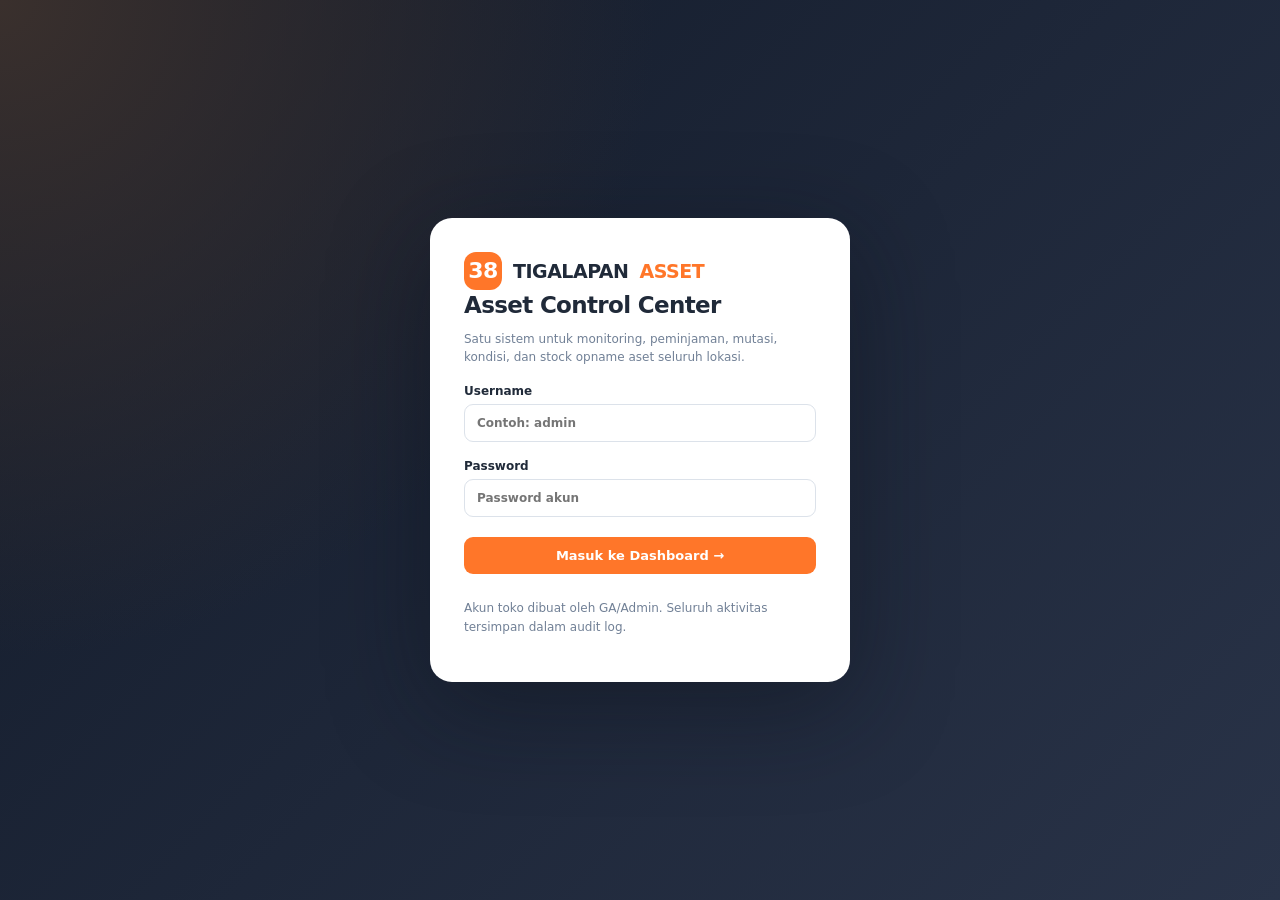
<file: data/original-interface.html>
<!DOCTYPE html>
<html lang="id">
<head>
  <base target="_top"><meta charset="utf-8"><meta name="viewport" content="width=device-width,initial-scale=1">
  <title>Tigalapan — Asset Control</title>
  <style>
    :root{--orange:#ff7629;--orange2:#ffb57a;--dark:#151c29;--side:#111827;--bg:#f5f7fa;--line:#e7ebf1;--text:#202a39;--muted:#718096;--green:#06875d;--red:#d63f45;--blue:#3478cf;--radius:14px}
    *{box-sizing:border-box}body{margin:0;background:var(--bg);color:var(--text);font-family:Inter,ui-sans-serif,system-ui,-apple-system,'Segoe UI',sans-serif;font-size:13px}button,input,select,textarea{font:inherit}button{cursor:pointer}button:disabled{opacity:.5;cursor:not-allowed}button:focus-visible,input:focus-visible,select:focus-visible,textarea:focus-visible{outline:2px solid var(--orange);outline-offset:1px}
    .loginpage{min-height:100vh;display:grid;place-items:center;background:radial-gradient(circle at 0 0,#3a302d 0,transparent 42%),linear-gradient(135deg,#121a29,#293348);padding:20px}.loginbox{width:min(420px,100%);background:#fff;border-radius:22px;padding:34px;box-shadow:0 24px 100px #0c101a70}.logo{display:flex;align-items:center;gap:11px;font-weight:850;font-size:19px;letter-spacing:-.5px}.mark{background:var(--orange);color:white;border-radius:12px;width:38px;height:38px;display:grid;place-items:center;font-weight:900;font-size:22px}.small{font-size:11px;color:var(--muted)}.muted{color:var(--muted)}.mt{margin-top:24px}.title{font-size:23px;font-weight:850;letter-spacing:-.65px;margin:2px 0 6px}.sub{color:var(--muted);font-size:12px;line-height:1.55}.loginbox label,.form-grid label{display:flex;flex-direction:column;gap:6px;font-weight:650;font-size:12px}.field{border:1px solid #dce2ea;border-radius:9px;padding:11px 12px;background:white;color:var(--text);min-width:0;width:100%}textarea.field{resize:vertical;min-height:80px}.loginbox label{margin-top:17px}
    .btn{border:1px solid transparent;background:var(--orange);color:#fff;border-radius:9px;padding:10px 15px;font-weight:700;display:inline-flex;align-items:center;justify-content:center;gap:8px;white-space:nowrap}.btn:hover{filter:brightness(.97)}.btn.outline{background:#fff;color:#333d4e;border-color:#dfe4eb}.btn.dark{background:#1f2937}.btn.danger{background:#fff0f0;color:#ae2432;border-color:#ffd4d4}.btn.tiny{padding:5px 8px;font-size:11px;border-radius:7px}.btn.full{width:100%;margin-top:20px}.error{background:#fff0f0;color:#a52e33;border:1px solid #ffd4d4;border-radius:8px;padding:11px;margin:12px 0}.hide{display:none!important}
    .app{display:flex;min-height:100vh}.sidebar{width:240px;background:var(--side);color:#d8deea;flex-shrink:0;padding:24px 14px;position:sticky;top:0;height:100vh;overflow:auto}.sidebar .logo{padding:0 10px;color:#fff}.sidebar .mark{width:34px;height:34px;font-size:19px}.sideCaption{font-size:10px;color:#76839a;text-transform:uppercase;letter-spacing:1.8px;font-weight:800;margin:29px 12px 11px}.nav{display:flex;gap:10px;align-items:center;padding:12px 14px;border-radius:10px;color:#abb6c7;margin:3px 0;cursor:pointer;font-weight:650}.nav:hover{background:#202d40;color:white}.nav.active{background:#30343f;color:white;border-left:3px solid var(--orange);padding-left:11px}.navicon{width:20px;text-align:center;color:#ff9d67;font-size:16px}.sidefoot{font-size:11px;color:#99a8bc;padding:18px 13px;border-top:1px solid #2e3a4d;margin-top:25px;line-height:1.8}
    .main{flex:1;min-width:0}.topbar{position:sticky;top:0;z-index:5;background:#fff;border-bottom:1px solid var(--line);min-height:76px;display:flex;align-items:center;justify-content:space-between;padding:12px 30px;gap:14px}.topbar h2{font-weight:850;font-size:19px;margin:0}.userpill{display:flex;align-items:center;gap:12px}.avatar{width:34px;height:34px;border-radius:10px;background:#ffe8d9;color:#c15513;display:grid;place-items:center;font-weight:850}.content{padding:26px 30px;max-width:1650px;margin:auto}.heading{display:flex;align-items:center;justify-content:space-between;gap:12px;margin-bottom:18px;flex-wrap:wrap}.heading h3{font-size:19px;letter-spacing:-.45px;margin:0 0 5px}.heading p{margin:0;color:var(--muted);font-size:12px}.flex{display:flex;align-items:center;gap:9px;flex-wrap:wrap}.filterbar{display:flex;gap:10px;flex-wrap:wrap;align-items:center;background:#fff;padding:15px;border-radius:12px;border:1px solid var(--line);margin-bottom:18px}.filterbar input,.filterbar select{border:1px solid var(--line);border-radius:8px;padding:9px 10px;background:#fff;min-width:130px;max-width:230px}.filterbar .search{min-width:220px;flex:1}
    .cards{display:grid;grid-template-columns:repeat(4,minmax(0,1fr));gap:15px;margin-bottom:18px}.card,.panel{background:#fff;border:1px solid var(--line);border-radius:var(--radius);box-shadow:0 2px 5px #17233e05}.card{padding:20px 19px;position:relative;overflow:hidden}.card:before{content:'';position:absolute;left:0;top:0;height:100%;width:4px;background:var(--orange)}.card .big{font-size:29px;font-weight:850;letter-spacing:-1px;margin:9px 0 2px}.card .kpiLabel{color:var(--muted);font-size:11px;font-weight:700;text-transform:uppercase;letter-spacing:.45px}.card .tinyNote{color:#9aa4b3;font-size:11px}.card.blue:before{background:#4c83d7}.card.green:before{background:#00a574}.card.red:before{background:#ef5656}.panels{display:grid;grid-template-columns:1fr 1fr;gap:16px}.panel{padding:18px}.panel h4{font-size:14px;margin:0 0 15px}.baritem{display:grid;grid-template-columns:minmax(130px,1fr) 2fr 53px;gap:12px;align-items:center;margin:13px 0}.barlabel{font-size:12px;overflow:hidden;text-overflow:ellipsis;white-space:nowrap}.track{height:10px;border-radius:99px;background:#edf1f5;overflow:hidden}.fill{height:100%;background:var(--orange);border-radius:99px}.fill.green{background:#11a076}.fill.blue{background:#5485da}.fill.red{background:#ed6565}.tablenote{color:#7f8999;font-size:11px;margin:12px 0 0}
    .tablewrap{max-width:100%;overflow:auto;background:white;border:1px solid var(--line);border-radius:12px}.table{border-collapse:collapse;width:100%;white-space:nowrap}.table th{background:#f8fafc;color:#718096;text-align:left;text-transform:uppercase;letter-spacing:.45px;font-size:10px;padding:13px 14px;font-weight:850;border-bottom:1px solid var(--line)}.table td{padding:12px 14px;border-bottom:1px solid #f0f3f7;vertical-align:middle}.table tbody tr:hover{background:#fcf8f4}.table tr:last-child td{border-bottom:none}.table td strong{font-size:12px}.table td small{display:block;color:#8791a0;font-size:10px;margin-top:2px;max-width:260px;overflow:hidden;text-overflow:ellipsis}.tag{border-radius:99px;padding:5px 9px;font-size:10px;font-weight:800;display:inline-block;background:#f0f2f6;color:#647084}.tag.ok{background:#e7f8f1;color:#078455}.tag.warn{background:#fff0de;color:#bc6b08}.tag.bad{background:#ffe9ea;color:#be2d3b}.tag.info{background:#e8f1ff;color:#3475bd}.empty{padding:50px 18px;text-align:center;color:var(--muted)}.empty span{font-size:35px;display:block;margin-bottom:8px}.linkbtn{background:none;border:0;color:#df6829;font-weight:750;padding:4px;cursor:pointer}.mutedline{background:#fff7ed;border-left:3px solid var(--orange);padding:11px 13px;border-radius:7px;font-size:12px;color:#9b621e;margin:12px 0}.pill{background:#f3f6f9;padding:7px 10px;border-radius:8px;font-size:11px}
    .overlay{position:fixed;inset:0;background:#121a29a8;z-index:20;display:grid;place-items:center;padding:12px;overflow:auto}.modal{background:#fff;border-radius:16px;max-width:760px;width:100%;max-height:90vh;overflow:auto;box-shadow:0 25px 100px #070e1966}.modal-head{padding:20px 23px;border-bottom:1px solid var(--line);display:flex;justify-content:space-between;align-items:center}.modal-head h3{margin:0;font-size:18px}.modalbody{padding:22px 23px}.modalfoot{padding:14px 23px;background:#f8fafc;display:flex;gap:10px;justify-content:flex-end;border-top:1px solid var(--line)}.form-grid{display:grid;grid-template-columns:1fr 1fr;gap:15px}.form-grid .wide{grid-column:1/-1}.xbtn{border:0;background:none;color:#8c98a6;font-size:22px;cursor:pointer}.notice{position:fixed;right:20px;bottom:20px;background:#1d2b3a;color:white;box-shadow:0 16px 35px #11182750;padding:14px 18px;border-radius:12px;max-width:370px;z-index:30;font-weight:600;line-height:1.5}.notice.err{background:#a92332}.indicator{display:inline-block;width:8px;height:8px;background:#15ae79;border-radius:100%;margin-right:6px}.soqty{width:85px!important;min-width:0!important}.so-note{min-width:150px!important}.mobileToggle{display:none}
    @media(max-width:1100px){.cards{grid-template-columns:repeat(2,1fr)}.panels{grid-template-columns:1fr}.sidebar{width:208px}.content{padding:20px}.topbar{padding:12px 20px}}
    @media(max-width:700px){.sidebar{position:fixed;z-index:12;transform:translateX(-105%);transition:.2s;width:255px}.sidebar.open{transform:none}.mobileToggle{display:block}.topbar{padding:10px 15px}.content{padding:16px}.cards{grid-template-columns:repeat(2,minmax(0,1fr));gap:10px}.card{padding:14px}.card .big{font-size:23px}.form-grid{grid-template-columns:1fr}.panel{padding:15px}.userpill .small{display:none}.heading h3{font-size:17px}.filterbar select,.filterbar input{max-width:100%;flex:1}.baritem{grid-template-columns:1fr 1.5fr 42px}}
  </style>
</head>
<body>
<div id="root"><div class="loginpage"><div class="loginbox"><div class="logo"><span class="mark">38</span>TIGALAPAN <span style="color:#ff7629">ASSET</span></div><p class="sub">Memuat aplikasi manajemen aset...</p></div></div></div>
<div id="modalRoot"></div><div id="toastRoot"></div>
<script>
'use strict';
const S={token:sessionStorage.getItem('tiga_asset_token')||'',user:null,data:null,view:'dashboard',filter:{branch:'ALL',q:'',category:'ALL',condition:'ALL',status:'ALL',period:'',from:'',to:''},soDetail:null};
const menu=[['dashboard','◫','Dashboard'],['assets','▦','Master Aset'],['statuses','◉','Status Aset'],['loans','⇄','Peminjaman'],['transfers','⇢','Transfer Aset'],['conditions','☑','Validasi Kondisi'],['so','▣','Stock Opname'],['maintenance','⚒','Maintenance'],['audit','◷','Audit Log'],['users','♙','Pengguna']];
const $=s=>document.querySelector(s),fmt=n=>new Intl.NumberFormat('id-ID').format(Number(n)||0),rp=n=>n===''?'—':'Rp '+fmt(n);
const esc=x=>String(x??'').replace(/[&<>"']/g,c=>({'&':'&amp;','<':'&lt;','>':'&gt;','"':'&quot;',"'":'&#39;'}[c]));
const eattr=esc;const dstr=s=>s?String(s).slice(0,10):'—';const dateNow=()=>{const p=Object.fromEntries(new Intl.DateTimeFormat('en-GB',{timeZone:'Asia/Makassar',day:'2-digit',month:'2-digit',year:'numeric'}).formatToParts(new Date()).map(x=>[x.type,x.value]));return p.year+'-'+p.month+'-'+p.day;};
const condOptions=['BAGUS','LAYAK PAKAI','TIDAK LAYAK PAKAI','RUSAK','BELUM DIPERIKSA'];
function call(name,...args){return new Promise((resolve,reject)=>{google.script.run.withSuccessHandler(resolve).withFailureHandler(err=>reject(new Error(err?.message||String(err))))[name](...args)});}
function toast(t,error=false){const div=document.createElement('div');div.className='notice'+(error?' err':'');div.textContent=t;$('#toastRoot').append(div);setTimeout(()=>div.remove(),4700);}
function fail(err){const msg=err?.message||String(err);toast(msg,true);if(/Sesi berakhir|Akun tidak aktif/.test(msg)){S.token='';sessionStorage.removeItem('tiga_asset_token');loginPage();}}
function busy(button,flag){if(button){button.disabled=flag;button.dataset.oldText??=button.innerHTML;button.innerHTML=flag?'Memproses...':button.dataset.oldText;}}
function loginPage(){
  $('#root').innerHTML=`<div class="loginpage"><div class="loginbox"><div class="logo"><span class="mark">38</span>TIGALAPAN <span style="color:var(--orange)">ASSET</span></div><h2 class="title mt">Asset Control Center</h2><p class="sub">Satu sistem untuk monitoring, peminjaman, mutasi, kondisi, dan stock opname aset seluruh lokasi.</p><form id="loginform"><label>Username<input class="field" name="username" required autocomplete="username" placeholder="Contoh: admin"></label><label>Password<input type="password" class="field" name="password" autocomplete="current-password" required placeholder="Password akun"></label><div id="loginerror" class="hide error"></div><button class="btn full" type="submit">Masuk ke Dashboard →</button></form><p class="sub" style="margin-top:25px">Akun toko dibuat oleh GA/Admin. Seluruh aktivitas tersimpan dalam audit log.</p></div></div>`;
  $('#loginform').onsubmit=async ev=>{ev.preventDefault();const b=ev.target.querySelector('button');busy(b,true);try{const f=Object.fromEntries(new FormData(ev.target));const r=await call('apiLogin',f.username,f.password);S.token=r.token;sessionStorage.setItem('tiga_asset_token',r.token);await refresh();}catch(e){$('#loginerror').textContent=e.message;$('#loginerror').classList.remove('hide');}finally{busy(b,false);}};
}
async function refresh(){S.data=await call('apiBootstrap',S.token);S.user=S.data.user;if(S.user.role==='STORE')S.filter.branch=S.user.branch;draw();}
function isManager(){return ['ADMIN','GA'].includes(S.user.role)}function isAdmin(){return S.user.role==='ADMIN'}function canOperate(){return S.user.role!=='AUDITOR'}
function draw(){
  const showMenus=menu.filter(x=>!((x[0]==='users'&&!isAdmin())||(x[0]==='audit'&&!isManager())));
  $('#root').innerHTML=`<div class="app"><aside class="sidebar" id="sidebar"><div class="logo"><span class="mark">38</span><div>TIGALAPAN<div class="small" style="color:#ffb389;letter-spacing:1.6px">ASSET CONTROL</div></div></div><div class="sideCaption">Workspace</div>${showMenus.map(m=>`<div class="nav ${S.view===m[0]?'active':''}" data-menu="${m[0]}"><span class="navicon">${m[1]}</span>${m[2]}</div>`).join('')}<div class="sidefoot"><span class="indicator"></span>Database terkoneksi<br>Role: ${esc(S.user.role)}<br>Lokasi: ${esc(S.user.branch)}</div></aside><div class="main"><div class="topbar"><div class="flex"><button class="btn outline mobileToggle" data-act="nav">☰</button><div><div class="small">TIGALAPAN INDONESIA / ASSET MANAGEMENT</div><h2>${esc(showMenus.find(x=>x[0]===S.view)?.[2]||'Dashboard')}</h2></div></div><div class="userpill"><div class="avatar">${esc(S.user.displayName.slice(0,1).toUpperCase())}</div><div><b>${esc(S.user.displayName)}</b><div class="small">${esc(S.user.role)} · ${esc(S.user.branch)}</div></div><button data-act="profile" class="btn outline tiny">Akun</button><button data-act="logout" class="btn outline tiny">Keluar</button></div></div><div id="content" class="content"></div></div></div>`;
  renderView();
}
function renderView(){
 const views={dashboard:renderDashboard,assets:renderAssets,statuses:renderStatuses,loans:renderLoans,transfers:renderTransfers,conditions:renderConditions,so:renderSO,maintenance:renderMaintenance,audit:renderAudit,users:renderUsers};
 (views[S.view]||renderDashboard)();
}
function setView(v){S.view=v;S.soDetail=null;draw();}
function header(title,description,buttons=''){return `<div class="heading"><div><h3>${title}</h3><p>${description}</p></div><div class="flex">${buttons}</div></div>`;}
function optionList(list,current){return list.map(x=>`<option value="${eattr(x)}" ${x===current?'selected':''}>${esc(x)}</option>`).join('');}
function filterBar(){
 const branches=S.user.role==='STORE'?[S.user.branch]:['ALL',...S.data.branches];
 const cats=['ALL',...new Set(S.data.assets.map(x=>x.category))].sort((a,b)=>a==='ALL'?-1:a.localeCompare(b));
 return `<div class="filterbar"><input class="search" id="f-q" value="${eattr(S.filter.q)}" placeholder="⌕ Cari ID, nama, merek, posisi..."><select id="f-branch" ${S.user.role==='STORE'?'disabled':''}>${optionList(branches,S.filter.branch)}</select><select id="f-cat">${optionList(cats,S.filter.category)}</select><select id="f-cond">${optionList(['ALL',...condOptions],S.filter.condition)}</select><select id="f-status">${optionList(['ALL','AKTIF','PERBAIKAN','TIDAK AKTIF','PERLU VERIFIKASI','DIPINDAHKAN'],S.filter.status)}</select><input id="f-period" type="month" value="${eattr(S.filter.period)}" title="Filter bulan & tahun update"><input id="f-from" type="date" value="${eattr(S.filter.from)}" title="Tanggal update dari"><input id="f-to" type="date" value="${eattr(S.filter.to)}" title="Tanggal update sampai"><button class="btn outline tiny" data-act="clearfilters">Reset</button><span class="small">Rentang tanggal = pembaruan terakhir aset</span></div>`;
}
function filteredAssets(){let a=S.data.assets;
 if(S.filter.branch!=='ALL')a=a.filter(x=>x.branch===S.filter.branch);
 if(S.filter.category!=='ALL')a=a.filter(x=>x.category===S.filter.category);
 if(S.filter.condition!=='ALL')a=a.filter(x=>x.condition===S.filter.condition);
 if(S.filter.status!=='ALL')a=a.filter(x=>x.status===S.filter.status);
 if(S.filter.period)a=a.filter(x=>dstr(x.updatedAt).slice(0,7)===S.filter.period);
 if(S.filter.from)a=a.filter(x=>dstr(x.updatedAt)>=S.filter.from);
 if(S.filter.to)a=a.filter(x=>dstr(x.updatedAt)<=S.filter.to);
 if(S.filter.q){const q=S.filter.q.toLocaleLowerCase('id-ID');a=a.filter(x=>[x.id,x.name,x.brand,x.branch,x.category,x.position,x.owner,x.serialNo,x.registrationNo].some(v=>String(v||'').toLocaleLowerCase('id-ID').includes(q)));}
 return a;
}
function paintFilterInputs(){
 $('#f-q')?.addEventListener('input',ev=>{S.filter.q=ev.target.value;renderView();const el=$('#f-q');if(el){el.focus();el.setSelectionRange(S.filter.q.length,S.filter.q.length);}});
 [['f-branch','branch'],['f-cat','category'],['f-cond','condition'],['f-status','status'],['f-period','period'],['f-from','from'],['f-to','to']].forEach(([id,key])=>$('#'+id)?.addEventListener('change',ev=>{S.filter[key]=ev.target.value;renderView();}));
}
function table(headers,rows){return `<div class="tablewrap"><table class="table"><thead><tr>${headers.map(t=>`<th>${t}</th>`).join('')}</tr></thead><tbody>${rows.length?rows.join(''):`<tr><td colspan="${headers.length}" class="empty"><span>⌕</span>Tidak ada data sesuai filter</td></tr>`}</tbody></table></div>`;}
function tag(x){const s=String(x||'').toUpperCase();const cls=/RUSAK|TERLAMBAT|DITOLAK|TIDAK LAYAK|DIBATALKAN/.test(s)?'bad':/BELUM|MENUNGGU|DIAJUKAN|PERLU|DILAPORKAN|DALAM PENGIRIMAN/.test(s)?'warn':/BAGUS|AKTIF|SELESAI|DISETUJUI|DITERIMA|DIKEMBALIKAN/.test(s)?'ok':'info';return `<span class="tag ${cls}">${esc(x||'—')}</span>`;}
function available(assetId){const asset=S.data.assets.find(x=>x.id===assetId);if(!asset)return 0;const loans=S.data.loans.filter(x=>x.assetId===assetId&&x.status==='DIPINJAM').reduce((a,x)=>a+Number(x.qty),0);const transfers=S.data.transfers.filter(x=>x.assetId===assetId&&['MENUNGGU PERSETUJUAN','DISETUJUI','DALAM PENGIRIMAN'].includes(x.status)).reduce((a,x)=>a+Number(x.qty),0);return Math.max(0,Number(asset.qty)-loans-transfers);}
function assetOpt(branchOnly=true){return S.data.assets.filter(x=>Number(x.qty)>0&&x.status!=='DIPINDAHKAN'&&(S.filter.branch==='ALL'||!branchOnly||x.branch===S.filter.branch)).map(x=>`<option value="${eattr(x.id)}">${esc(x.id)} · ${esc(x.name)} (${fmt(x.qty)} unit | ${esc(x.branch)})</option>`).join('');}
function kpi(label,value,note,style=''){return `<div class="card ${style}"><div class="kpiLabel">${label}</div><div class="big">${value}</div><div class="tinyNote">${note}</div></div>`;}
function bars(items,max=8,color=''){const ordered=[...items].sort((a,b)=>b[1]-a[1]).slice(0,max),denom=Math.max(1,...ordered.map(x=>x[1]));return ordered.map(([k,v])=>`<div class="baritem"><div class="barlabel" title="${eattr(k)}">${esc(k)}</div><div class="track"><div class="fill ${color}" style="width:${Math.max(0,v/denom*100).toFixed(2)}%"></div></div><b style="text-align:right">${fmt(v)}</b></div>`).join('')||'<p class="muted">Belum ada data.</p>';}
function groupSum(rows,key){return Object.entries(rows.reduce((o,x)=>(o[x[key]||'BELUM DIISI']=(o[x[key]||'BELUM DIISI']||0)+Number(x.qty||0),o),{}));}
function renderDashboard(){const assets=filteredAssets(),qty=assets.reduce((n,x)=>n+Number(x.qty),0),
  bad=assets.filter(x=>/RUSAK|TIDAK LAYAK/i.test(x.condition)).reduce((n,x)=>n+Number(x.qty),0),
  unknown=assets.filter(x=>!x.registrationNo).length,
  overdue=S.data.loans.filter(x=>x.status==='DIPINJAM'&&x.dueDate<dateNow()).length,
  pending=S.data.transfers.filter(x=>!['DITERIMA','DITOLAK','DIBATALKAN'].includes(x.status)).length;
 $('#content').innerHTML=header('Executive Dashboard','Ringkasan aset perusahaan, risiko, dan tindak lanjut secara real-time',`<button class="btn outline" data-act="export">↓ Export CSV</button>`)+filterBar()+
 `<div class="cards">${kpi('Total Kelompok Aset',fmt(assets.length),'Setiap baris aset mendapat 1 ID')}${kpi('Total Unit Terdata',fmt(qty),'Akumulasi kolom QTY','blue')}${kpi('Unit Rusak / Tidak Layak',fmt(bad),'Memerlukan pemeriksaan kondisi','red')}${kpi('Belum Punya Nomor FAT',fmt(unknown)+' baris','Registrasi perlu dilengkapi','green')}</div>
 <div class="cards">${kpi('Peminjaman Terlambat',fmt(overdue),'Pinjam aktif melewati due date','red')}${kpi('Transfer Belum Selesai',fmt(pending),'Request sampai diterima','blue')}${kpi('Validasi Menunggu',fmt(S.data.conditions.filter(x=>x.status==='MENUNGGU').length),'Laporan kondisi toko','')}${kpi('SO Menunggu Review',fmt(S.data.so.filter(x=>x.status==='DIAJUKAN').length),'Perlu persetujuan GA','green')}</div>
 <div class="panels"><div class="panel"><h4>Distribusi Unit per Lokasi</h4>${bars(groupSum(assets,'branch'),10)}</div><div class="panel"><h4>Kondisi Aset (unit)</h4>${bars(groupSum(assets,'condition'),8,'green')}<h4 style="margin-top:26px">Kategori Aset</h4>${bars(groupSum(assets,'category'),8,'blue')}</div></div>
 <p class="tablenote">Catatan: angka menunjukkan unit dan baris inventaris, bukan penilaian akuntansi. Filter tanggal merujuk ke pembaruan terakhir, bukan tanggal beli atau histori stok pada tanggal tersebut.</p>`;paintFilterInputs();}
function assetRow(x){return `<tr><td><strong>${esc(x.name)}</strong><small>${esc(x.id)} ${x.registrationNo?'· FAT '+esc(x.registrationNo):'· FAT belum terisi'}</small></td><td>${esc(x.brand||'—')}</td><td>${esc(x.category)}</td><td>${esc(x.branch)}<small>${esc(x.position||'—')}</small></td><td><strong>${fmt(x.qty)}</strong><small>Tersedia ${fmt(available(x.id))}</small></td><td>${tag(x.condition)}</td><td>${tag(x.status)}</td><td>${isManager()?`<button class="linkbtn" data-act="editAsset" data-id="${eattr(x.id)}">Edit</button>`:`<button class="linkbtn" data-act="inspectAsset" data-id="${eattr(x.id)}">Detail</button>`}</td></tr>`;}
function renderAssets(){const assets=filteredAssets();$('#content').innerHTML=header('Master Inventaris','Database terkonsolidasi dari sheet OKT 2026; 1 ID mewakili 1 baris/batch aset',`${isManager()?'<button class="btn" data-act="newAsset">+ Registrasi Aset</button>':''}<button class="btn outline" data-act="export">↓ Export CSV</button>`)+filterBar()+
 `<div class="mutedline">Data OKT tidak mempunyai nomor registrasi FAT dan tanggal pembelian. Kolom tersebut dibiarkan kosong sampai diverifikasi. Duplikasi nama aset tetap dipisah berdasarkan ID sumber.</div>`+table(['Nama & ID','Merek','Kategori','Lokasi / Posisi','Qty','Kondisi','Status','Aksi'],assets.slice(0,400).map(assetRow))+`<p class="tablenote">Menampilkan ${fmt(Math.min(400,assets.length))} dari ${fmt(assets.length)} baris sesuai filter. Gunakan pencarian/filter atau export seluruh hasil.</p>`;paintFilterInputs();}
function renderStatuses(){const assets=filteredAssets(),tot=assets.reduce((n,x)=>n+Number(x.qty),0);$('#content').innerHTML=header('Status Aset Keseluruhan','Analisis kondisi fisik dan status operasional per lokasi, kategori, tanggal, bulan, serta tahun',`<button class="btn outline" data-act="export">↓ Export CSV</button>`)+filterBar()+`<div class="cards">${kpi('Baris Terpantau',fmt(assets.length),'Sesuai filter')}${kpi('Qty Terpantau',fmt(tot),'Unit fisik terdata','blue')}${kpi('Unit Status Aktif',fmt(assets.filter(x=>x.status==='AKTIF').reduce((n,x)=>n+Number(x.qty),0)),'Qty operasional','green')}${kpi('Perlu Verifikasi',fmt(assets.filter(x=>x.status==='PERLU VERIFIKASI').length),'Jumlah baris membutuhkan validasi','red')}</div><div class="panels" style="margin-bottom:18px"><div class="panel"><h4>Status Operasional (baris)</h4>${bars(Object.entries(assets.reduce((o,x)=>(o[x.status]=(o[x.status]||0)+1,o),{})),8,'blue')}</div><div class="panel"><h4>Kondisi Fisik (qty unit)</h4>${bars(groupSum(assets,'condition'),8,'green')}</div></div>`+table(['Aset','Toko','Kategori','Qty','Kondisi','Status','Update'],assets.slice(0,400).map(x=>`<tr><td><strong>${esc(x.name)}</strong><small>${esc(x.id)}</small></td><td>${esc(x.branch)}</td><td>${esc(x.category)}</td><td>${fmt(x.qty)}</td><td>${tag(x.condition)}</td><td>${tag(x.status)}</td><td>${esc(dstr(x.updatedAt))}</td></tr>`))+`<p class="tablenote">Menampilkan ${Math.min(400,assets.length)} dari ${assets.length} baris. Filter periode mengacu pada tanggal update terakhir aset.</p>`;paintFilterInputs();}
function renderLoans(){const rows=S.data.loans.filter(x=>S.filter.branch==='ALL'||x.branch===S.filter.branch).slice().reverse();const over=x=>x.status==='DIPINJAM'&&x.dueDate<dateNow();$('#content').innerHTML=header('Peminjaman Aset','Monitoring peminjam, jumlah, due date, dan pengembalian',canOperate()?'<button class="btn" data-act="newLoan">+ Catat Peminjaman</button>':'')+`<div class="mutedline">Qty yang sedang dipinjam akan mengurangi jumlah unit tersedia untuk peminjaman dan mutasi selanjutnya.</div>`+table(['Aset','Peminjam','Lokasi','Qty','Pinjam','Due Date','Status','Keterangan','Tindakan'],rows.map(x=>`<tr><td><strong>${esc(x.assetName)}</strong><small>${esc(x.assetId)}</small></td><td>${esc(x.borrower)}</td><td>${esc(x.branch)}</td><td>${fmt(x.qty)}</td><td>${esc(dstr(x.borrowDate))}</td><td><strong>${esc(dstr(x.dueDate))}</strong>${over(x)?`<small>${tag('TERLAMBAT')}</small>`:''}</td><td>${tag(x.status)}</td><td title="${eattr(x.notes)}">${esc(String(x.notes||'—').slice(0,65))}</td><td>${canOperate()&&x.status==='DIPINJAM'?`<button class="btn tiny outline" data-act="returnLoan" data-id="${eattr(x.id)}">Kembalikan</button>`:'—'}</td></tr>`));}
function renderTransfers(){const rows=S.data.transfers.filter(x=>S.filter.branch==='ALL'||x.fromBranch===S.filter.branch||x.toBranch===S.filter.branch).slice().reverse();
 function action(x){if(!canOperate())return '—';let btn=[];const state=x.status,global=isManager(),from=global||x.fromBranch===S.user.branch,to=global||x.toBranch===S.user.branch;
 if(state==='MENUNGGU PERSETUJUAN'&&global)btn.push(['APPROVE','Setujui'],['REJECT','Tolak']);
 if(state==='MENUNGGU PERSETUJUAN'&&from)btn.push(['CANCEL','Batal']);
 if(state==='DISETUJUI'&&from)btn.push(['SHIP','Kirim']);
 if(state==='DALAM PENGIRIMAN'&&to)btn.push(['RECEIVE','Terima']);
 return btn.map(([v,label])=>`<button class="btn tiny outline" data-act="transfer" data-id="${eattr(x.id)}" data-value="${v}">${label}</button>`).join(' ')||'—';}
 $('#content').innerHTML=header('Transfer & Tracking','Alur: diajukan → disetujui GA → dikirim → diterima toko tujuan',canOperate()?'<button class="btn" data-act="newTransfer">+ Ajukan Transfer</button>':'')+table(['Nomor / Aset','Dari','Ke','Qty','Status','Pemohon','Waktu / Jejak','Aksi'],rows.map(x=>`<tr><td><strong>${esc(x.assetName)}</strong><small>${esc(x.id)} · ${esc(x.assetId)}</small></td><td>${esc(x.fromBranch)}</td><td>${esc(x.toBranch)}</td><td>${fmt(x.qty)}</td><td>${tag(x.status)}</td><td>${esc(x.requestedBy)}</td><td><small>Request: ${esc(dstr(x.requestedAt))}<br>Approve: ${esc(x.approvedBy||'—')}<br>Kirim: ${esc(x.shippedBy||'—')}<br>Terima: ${esc(x.receivedBy||'—')}<br>Aset baru: ${esc(x.destinationAssetId||'—')}</small></td><td>${action(x)}</td></tr>`));}
function renderConditions(){const rows=S.data.conditions.filter(x=>S.filter.branch==='ALL'||x.branch===S.filter.branch).slice().reverse();$('#content').innerHTML=header('Validasi Kondisi Aset','Toko mengajukan hasil pemeriksaan; GA dapat menyetujui atau menolak',canOperate()?'<button class="btn" data-act="newCondition">+ Validasi Kondisi</button>':'')+table(['Aset','Toko','Kondisi Sebelumnya','Hasil Pemeriksaan','Status','Pelapor','Keterangan / Foto','Review'],rows.map(x=>`<tr><td><strong>${esc(x.assetName)}</strong><small>${esc(x.assetId)}</small></td><td>${esc(x.branch)}</td><td>${tag(x.oldCondition)}</td><td>${tag(x.newCondition)}</td><td>${tag(x.status)}</td><td>${esc(x.reportedBy)}<small>${esc(dstr(x.reportedAt))}</small></td><td>${esc(String(x.notes).slice(0,65))}${x.photoUrl?`<small><a href="${eattr(x.photoUrl)}" target="_blank" rel="noopener noreferrer">Lihat foto ↗</a></small>`:''}</td><td>${isManager()&&x.status==='MENUNGGU'?`<button class="btn tiny" data-act="conditionApprove" data-id="${eattr(x.id)}">Setujui</button> <button class="btn tiny danger" data-act="conditionReject" data-id="${eattr(x.id)}">Tolak</button>`:`${esc(x.reviewedBy||'—')}`}</td></tr>`));}
function renderSO(){if(S.soDetail){renderSODetail();return;}const rows=S.data.so.filter(x=>S.filter.branch==='ALL'||x.branch===S.filter.branch).slice().reverse();$('#content').innerHTML=header('Stock Opname Aset','Toko menghitung qty fisik dan mengajukan selisih untuk disetujui GA',canOperate()?'<button class="btn" data-act="newSO">+ Mulai Stock Opname</button>':'')+`<div class="mutedline">Proses persetujuan SO mengoreksi jumlah master bila terdapat selisih. Sistem menolak persetujuan jika qty master berubah sejak sesi dibuat atau bertabrakan dengan komitmen pinjam/transfer.</div>`+table(['Sesi','Lokasi','Dibuat oleh','Tanggal','Status','Diajukan','Disetujui','Aksi'],rows.map(x=>`<tr><td><strong>${esc(x.id)}</strong></td><td>${esc(x.branch)}</td><td>${esc(x.createdBy)}</td><td>${esc(dstr(x.createdAt))}</td><td>${tag(x.status)}</td><td>${esc(x.submittedBy||'—')}</td><td>${esc(x.approvedBy||'—')}</td><td><button class="btn outline tiny" data-act="openSO" data-id="${eattr(x.id)}">Buka / Hitung</button></td></tr>`));}
async function openSO(id){try{S.soDetail=await call('apiSOItems',S.token,id);renderSODetail();}catch(e){fail(e);}}
function renderSODetail(){const {so,items}=S.soDetail;const draft=so.status==='DRAFT'&&canOperate(),submitted=so.status==='DIAJUKAN';$('#content').innerHTML=header(`Stock Opname — ${esc(so.id)}`,`${esc(so.branch)} · ${items.length} baris · status ${so.status}`,`<button class="btn outline" data-act="closeSO">← Semua Sesi</button>${draft?'<button class="btn" data-act="saveSO">Simpan Hitungan</button><button class="btn dark" data-act="submitSO">Ajukan ke GA</button>':''}${submitted&&isManager()?'<button class="btn" data-act="approveSO">Setujui & Rekonsiliasi</button>':''}`)+`<p class="mutedline">Masukkan jumlah unit aktual per baris. Nilai 0 berarti tidak ditemukan; kosong berarti belum dihitung. Simpan sebelum mengajukan.</p>`+table(['ID & Aset','Qty Sistem','Qty Aktual','Selisih','Kondisi Aktual','Catatan'],items.map(x=>`<tr data-so-asset="${eattr(x.assetId)}"><td><strong>${esc(x.assetName)}</strong><small>${esc(x.assetId)}</small></td><td>${fmt(x.qtySystem)}</td><td>${draft?`<input class="field soqty" type="number" min="0" step="1" data-so-field="qtyCounted" value="${eattr(x.qtyCounted)}">`:(x.qtyCounted===''?'—':fmt(x.qtyCounted))}</td><td>${x.qtyCounted===''?'—':fmt(Number(x.qtyCounted)-Number(x.qtySystem))}</td><td>${draft?`<select class="field" data-so-field="condition">${optionList(condOptions,x.condition)}</select>`:tag(x.condition)}</td><td>${draft?`<input class="field so-note" data-so-field="notes" value="${eattr(x.notes)}" placeholder="Jika ada selisih">`:esc(x.notes||'—')}</td></tr>`));}
function soCounts(){return [...document.querySelectorAll('tr[data-so-asset]')].map(tr=>({assetId:tr.dataset.soAsset,qtyCounted:tr.querySelector('[data-so-field=qtyCounted]').value,condition:tr.querySelector('[data-so-field=condition]').value,notes:tr.querySelector('[data-so-field=notes]').value}));}
function renderMaintenance(){const rows=S.data.maintenance.filter(x=>S.filter.branch==='ALL'||x.branch===S.filter.branch).slice().reverse();$('#content').innerHTML=header('Maintenance & Service','Pelaporan kerusakan, vendor/teknisi, tindakan, biaya, dan penyelesaian',canOperate()?'<button class="btn" data-act="newMaintenance">+ Laporkan Kerusakan</button>':'')+table(['Tiket & Aset','Lokasi','Masalah','Target','Vendor','Biaya','Status','Aksi'],rows.map(x=>`<tr><td><strong>${esc(x.assetName)}</strong><small>${esc(x.id)} · ${esc(dstr(x.createdAt))}</small></td><td>${esc(x.branch)}</td><td>${esc(String(x.issue).slice(0,70))}</td><td>${esc(dstr(x.dueDate))}</td><td>${esc(x.vendor||'—')}</td><td>${rp(x.cost)}</td><td>${tag(x.status)}</td><td>${isManager()?`<button class="btn tiny outline" data-act="editMaintenance" data-id="${eattr(x.id)}">Kelola</button>`:'—'}</td></tr>`));}
function renderAudit(){if(!isManager())return;$('#content').innerHTML=header('Audit Log','Jejak aktivitas terpenting, 250 event terbaru')+table(['Tanggal / Jam','Akun','Role','Aksi','Entitas','Cabang','Detail'],S.data.audit.map(x=>`<tr><td>${esc(x.at)}</td><td>${esc(x.actor)}</td><td>${esc(x.role)}</td><td>${tag(x.action)}</td><td>${esc(x.entity)}<small>${esc(x.entityId)}</small></td><td>${esc(x.branch)}</td><td>${esc(String(x.details||'').slice(0,130))}</td></tr>`));}
function renderUsers(){if(!isAdmin())return;$('#content').innerHTML=header('Pengguna & Hak Akses','Akses toko dibatasi pada lokasi akun; admin mengatur seluruh akun',`<button class="btn" data-act="newUser">+ Tambah Akun</button>`)+table(['Akun','Nama','Role','Lokasi','Aktif','Aksi'],S.data.users.map(x=>`<tr><td><strong>${esc(x.username)}</strong></td><td>${esc(x.displayName)}</td><td>${tag(x.role)}</td><td>${esc(x.branch)}</td><td>${tag(x.active)}</td><td><button class="btn tiny outline" data-act="editUser" data-id="${eattr(x.username)}">Edit / Reset Password</button></td></tr>`));}
function dialog(title,body,onSubmit,submitLabel='Simpan'){const el=document.createElement('div');el.className='overlay';el.id='dialog';el.innerHTML=`<div class="modal" role="dialog" aria-modal="true" aria-label="${eattr(title)}"><div class="modal-head"><h3>${esc(title)}</h3><button class="xbtn" data-act="closeDialog">×</button></div><form id="modalform"><div class="modalbody"><div class="form-grid">${body}</div></div><div class="modalfoot"><button type="button" class="btn outline" data-act="closeDialog">Batal</button><button type="submit" class="btn">${esc(submitLabel)}</button></div></form></div>`;$('#modalRoot').innerHTML='';$('#modalRoot').append(el);$('#modalform').onsubmit=async event=>{event.preventDefault();const b=event.target.querySelector('[type=submit]');busy(b,true);try{await onSubmit(Object.fromEntries(new FormData(event.target)));closeDialog();await refresh();toast('Data berhasil disimpan.');}catch(e){fail(e)}finally{busy(b,false);}};}
function closeDialog(){$('#modalRoot').innerHTML='';}
function field(label,name,val='',type='text',required=false,extra=''){return `<label>${esc(label)}<input class="field" name="${eattr(name)}" type="${type}" value="${eattr(val)}" ${required?'required':''} ${extra}></label>`;}
function choice(label,name,values,val='',extra=''){return `<label>${esc(label)}<select class="field" name="${eattr(name)}" ${extra}>${optionList(values,val)}</select></label>`;}
function textArea(label,name,val=''){return `<label class="wide">${esc(label)}<textarea class="field" name="${eattr(name)}">${esc(val)}</textarea></label>`;}
function assetChoice(){return `<label class="wide">Pilih aset<select class="field" required name="assetId"><option value="">-- Pilih --</option>${assetOpt(true)}</select></label>`;}
function branchChoice(value){return choice('Toko / Lokasi','branch',S.user.role==='STORE'?[S.user.branch]:S.data.branches,value||S.filter.branch==='ALL'?value||S.data.branches[0]:S.filter.branch);}
function openAsset(id){const old=S.data.assets.find(x=>x.id===id),x=old||{},bs=S.data.branches;const readonly=!isManager();
 if(readonly){dialog('Detail Aset',`<div class="wide"><b>${esc(x.name)}</b><p>${esc(x.id)} · ${esc(x.branch)} · ${tag(x.condition)}</p><p>Qty: ${fmt(x.qty)} · Tersedia: ${fmt(available(x.id))} · FAT: ${esc(x.registrationNo||'belum diisi')}</p><p>${esc(x.notes||'Tanpa keterangan')}</p></div>`,async()=>true,'Tutup');return;}
 dialog(old?'Edit Master Aset':'Registrasi Aset Baru',
 field('Nama Aset *','name',x.name||'','text',true,'class="field"')+field('Merek / Tipe','brand',x.brand||'')+
 choice('Kategori *','category',['Aset Perabotan','Aset Elektronik','Aset Mesin','BELUM DIKLASIFIKASI'],x.category||'Aset Perabotan')+
 choice('Toko / Lokasi *','branch',bs,x.branch||bs[0],old?'disabled':'')+
 field('Qty *','qty',x.qty??1,'number',true,'min="0" step="1"')+choice('Kondisi','condition',condOptions,x.condition||'BAGUS')+
 choice('Status','status',['AKTIF','PERBAIKAN','TIDAK AKTIF','PERLU VERIFIKASI','DIPINDAHKAN'],x.status||'AKTIF')+
 field('Posisi / Area','position',x.position||'')+field('Penanggung Jawab','owner',x.owner||'')+
 field('Nomor Registrasi FAT','registrationNo',x.registrationNo||'')+field('Nomor Seri','serialNo',x.serialNo||'')+
 field('Tanggal Pembelian','purchaseDate',x.purchaseDate||'','date')+field('Harga Beli (Rp)','purchasePrice',x.purchasePrice??'','number',false,'min="0" step="1"')+
 field('URL Foto (https)','photoUrl',x.photoUrl||'','url')+textArea('Keterangan','notes',x.notes||''),
 async f=>{f.id=id||'';if(old)f.branch=old.branch;await call('apiSaveAsset',S.token,f);});
}
function openLoan(){dialog('Catat Peminjaman',assetChoice()+field('Nama Peminjam *','borrower','','text',true)+field('Qty Dipinjam *','qty',1,'number',true,'min="1"')+field('Tanggal Pinjam *','borrowDate',dateNow(),'date',true)+field('Jatuh Tempo *','dueDate',dateNow(),'date',true)+textArea('Keterangan / Tujuan Peminjaman','notes'),async f=>call('apiCreateLoan',S.token,f));}
function openTransfer(){dialog('Ajukan Transfer Aset',assetChoice()+choice('Toko Tujuan','toBranch',S.data.branches.filter(x=>S.user.role!=='STORE'||x!==S.user.branch),S.data.branches.find(x=>x!==S.user.branch)||'')+field('Qty Transfer *','qty',1,'number',true,'min="1"')+textArea('Alasan dan Keterangan','notes'),async f=>call('apiCreateTransfer',S.token,f));}
function openCondition(){dialog('Validasi Kondisi Aset',assetChoice()+choice('Kondisi Aktual *','newCondition',condOptions.slice(0,4),'BAGUS')+field('URL Foto Bukti (https)','photoUrl','','url')+textArea('Keterangan Hasil Inspeksi *','notes'),async f=>call('apiReportCondition',S.token,f));}
function openSOCreate(){dialog('Mulai Sesi Stock Opname',choice('Toko / Lokasi','branch',S.user.role==='STORE'?[S.user.branch]:S.data.branches,S.user.role==='STORE'?S.user.branch:(S.filter.branch==='ALL'?S.data.branches[0]:S.filter.branch))+textArea('Keterangan / Periode','notes'),async f=>call('apiStartSO',S.token,f.branch,f.notes),'Mulai Opname');}
function openMaintenance(id){const old=S.data.maintenance.find(x=>x.id===id),x=old||{};
 dialog(old?'Kelola Tiket Maintenance':'Laporkan Kerusakan',old?
 `<div class="wide"><b>${esc(x.assetName)} · ${esc(x.branch)}</b><p class="sub">${esc(x.issue)}</p></div>`+choice('Status','status',['DILAPORKAN','DIPROSES','SELESAI','DIBATALKAN'],x.status)+field('Vendor / Teknisi','vendor',x.vendor)+field('Biaya (Rp)','cost',x.cost,'number',false,'min="0"')+field('Target Penyelesaian','dueDate',x.dueDate,'date')+textArea('Tindakan / Hasil Perbaikan','action',x.action):
 assetChoice()+textArea('Jenis Kerusakan / Keluhan *','issue')+field('Target Penyelesaian','dueDate','','date')+field('Vendor / Teknisi','vendor')+field('Estimasi Biaya (Rp)','cost','','number',false,'min="0"'),async f=>{if(old){f.id=id;await call('apiUpdateMaintenance',S.token,f);}else await call('apiCreateMaintenance',S.token,f);});}
function openUser(id){const old=S.data.users.find(x=>x.username===id),x=old||{};
 dialog(old?'Edit / Reset User':'Buat Akun Toko / GA',field('Username *','username',x.username||'','text',true,old?'readonly':'')+field('Nama Pengguna','displayName',x.displayName||'')+
 choice('Role','role',['STORE','GA','AUDITOR','ADMIN'],x.role||'STORE')+choice('Toko (wajib untuk STORE)','branch',S.data.branches,x.branch&&x.branch!=='ALL'?x.branch:S.data.branches[0])+
 choice('Status Akun','active',['YES','NO'],x.active||'YES')+field(old?'Password Baru (kosong = tidak berubah) *':'Password Awal (min. 12 karakter) *','password','','password',!old,'minlength="12"'),async f=>call('apiSaveUser',S.token,f));}
function openProfile(){dialog('Ubah Password Akun',field('Password Lama','oldPassword','','password',true)+field('Password Baru (min. 12 karakter)','newPassword','','password',true,'minlength="12"'),async f=>call('apiChangePassword',S.token,f.oldPassword,f.newPassword),'Ubah Password');}
function exportCsv(){const cols=['id','name','brand','qty','category','condition','position','branch','notes','owner','purchaseDate','purchasePrice','registrationNo','serialNo','status','source','sourceRow','createdAt','updatedAt','photoUrl'];let out=[cols.join(',')];
 filteredAssets().forEach(r=>out.push(cols.map(k=>{let v=String(r[k]??'');if(/^[=+\-@]/.test(v))v="'"+v;return '"'+v.replace(/"/g,'""')+'"';}).join(',')));
 const b=new Blob(['\ufeff'+out.join('\r\n')],{type:'text/csv;charset=utf-8;'}),url=URL.createObjectURL(b),a=document.createElement('a');a.href=url;a.download='tigalapan_aset_'+dateNow()+'.csv';document.body.append(a);a.click();a.remove();setTimeout(()=>URL.revokeObjectURL(url),1000);}
async function actAsync(fn,confirmText){if(confirmText&&!confirm(confirmText))return;try{await fn();await refresh();toast('Transaksi berhasil disimpan.');}catch(e){fail(e)}}
document.addEventListener('click',async e=>{
 const el=e.target.closest('[data-menu],[data-act]');if(!el)return;
 if(el.dataset.menu){setView(el.dataset.menu);return;}
 const action=el.dataset.act,id=el.dataset.id,val=el.dataset.value;
 if(action==='nav'){$('#sidebar')?.classList.toggle('open');return;}
 if(action==='closeDialog'){closeDialog();return;}
 if(action==='clearfilters'){S.filter={branch:S.user.role==='STORE'?S.user.branch:'ALL',q:'',category:'ALL',condition:'ALL',status:'ALL',period:'',from:'',to:''};renderView();return;}
 if(action==='logout'){await call('apiLogout',S.token).catch(()=>{});S.token='';S.data=null;sessionStorage.removeItem('tiga_asset_token');loginPage();return;}
 if(action==='profile'){openProfile();return;}
 if(action==='export'){exportCsv();return;}
 if(action==='newAsset'){openAsset();return;}if(action==='editAsset'||action==='inspectAsset'){openAsset(id);return;}
 if(action==='newLoan'){openLoan();return;}if(action==='returnLoan'){await actAsync(()=>call('apiReturnLoan',S.token,id,prompt('Keterangan pengembalian (opsional):')||''),'Konfirmasi aset sudah dikembalikan?');return;}
 if(action==='newTransfer'){openTransfer();return;}if(action==='transfer'){await actAsync(()=>call('apiAdvanceTransfer',S.token,id,val),`Konfirmasi perubahan transfer ${id} (${val})?`);return;}
 if(action==='newCondition'){openCondition();return;}if(action==='conditionApprove'||action==='conditionReject'){await actAsync(()=>call('apiReviewCondition',S.token,id,action==='conditionApprove'),`Konfirmasi ${action==='conditionApprove'?'persetujuan':'penolakan'} validasi ini?`);return;}
 if(action==='newSO'){openSOCreate();return;}if(action==='openSO'){await openSO(id);return;}if(action==='closeSO'){S.soDetail=null;renderSO();return;}
 if(action==='saveSO'){await actAsync(async()=>{await call('apiSaveSOCounts',S.token,S.soDetail.so.id,soCounts());S.soDetail=await call('apiSOItems',S.token,S.soDetail.so.id);});return;}
 if(action==='submitSO'){await actAsync(async()=>{await call('apiSaveSOCounts',S.token,S.soDetail.so.id,soCounts());await call('apiSubmitSO',S.token,S.soDetail.so.id);S.soDetail=null;},'Ajukan hasil SO ke GA? Setelah diajukan, data tidak dapat diubah.');return;}
 if(action==='approveSO'){await actAsync(async()=>{await call('apiApproveSO',S.token,S.soDetail.so.id);S.soDetail=null;},'Setujui SO? Selisih qty akan langsung memperbarui master aset dan tercatat di audit log.');return;}
 if(action==='newMaintenance'){openMaintenance();return;}if(action==='editMaintenance'){openMaintenance(id);return;}
 if(action==='newUser'){openUser();return;}if(action==='editUser'){openUser(id);return;}
});
(async()=>{if(S.token){try{await refresh();return;}catch(e){sessionStorage.removeItem('tiga_asset_token');S.token='';}}loginPage();})();
</script>
</body>
</html>
</file>
